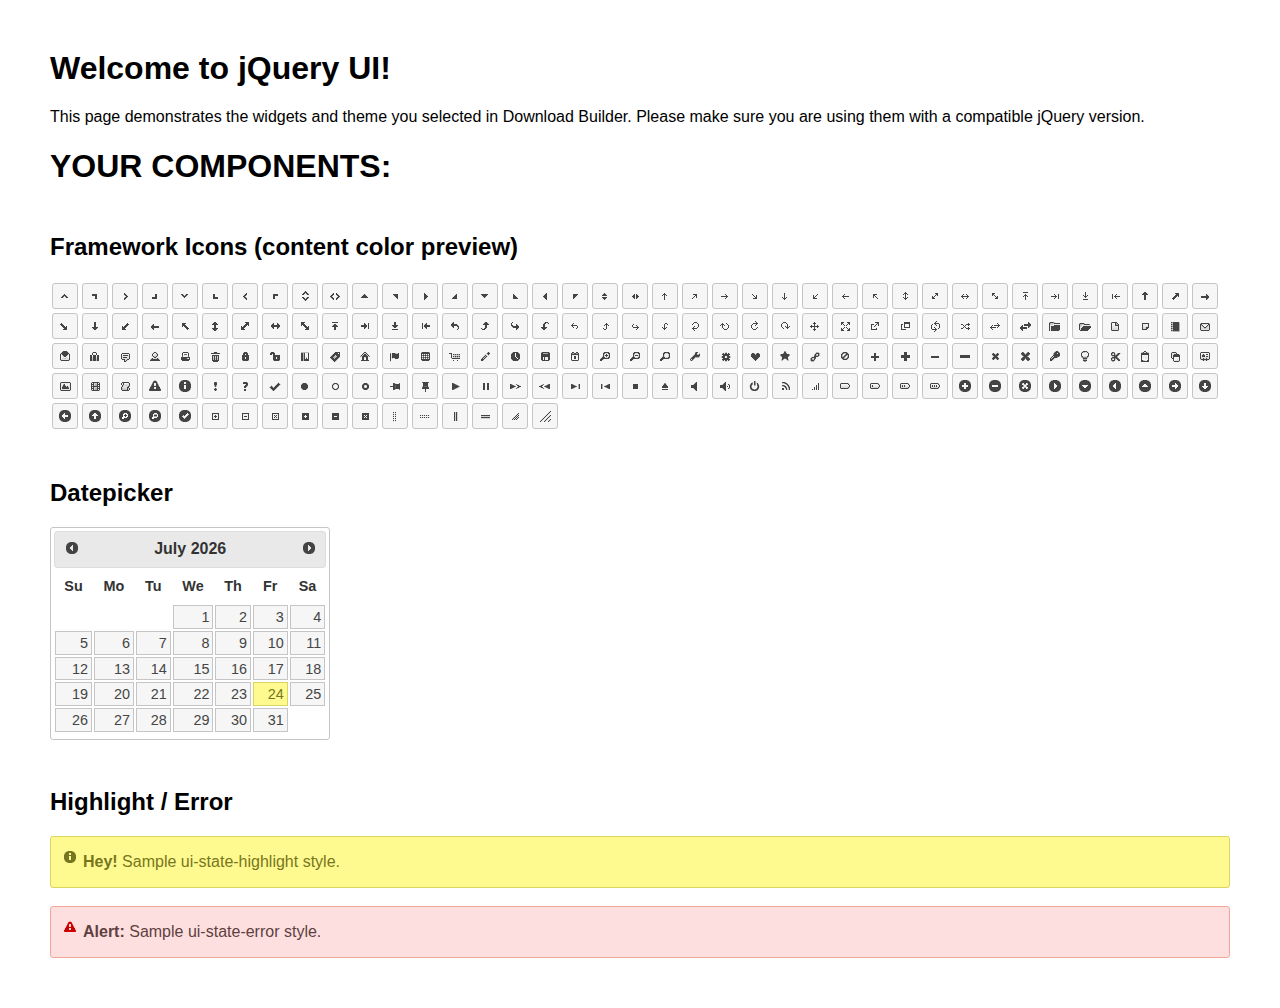
<file: app/app/static/plugins/jquery-datepicker/index.html>
<!doctype html>
<html lang="us">
<head>
	<meta charset="utf-8">
	<title>jQuery UI Example Page</title>
	<link href="jquery-ui.css" rel="stylesheet">
	<style>
	body{
		font-family: "Trebuchet MS", sans-serif;
		margin: 50px;
	}
	.demoHeaders {
		margin-top: 2em;
	}
	#dialog-link {
		padding: .4em 1em .4em 20px;
		text-decoration: none;
		position: relative;
	}
	#dialog-link span.ui-icon {
		margin: 0 5px 0 0;
		position: absolute;
		left: .2em;
		top: 50%;
		margin-top: -8px;
	}
	#icons {
		margin: 0;
		padding: 0;
	}
	#icons li {
		margin: 2px;
		position: relative;
		padding: 4px 0;
		cursor: pointer;
		float: left;
		list-style: none;
	}
	#icons span.ui-icon {
		float: left;
		margin: 0 4px;
	}
	.fakewindowcontain .ui-widget-overlay {
		position: absolute;
	}
	select {
		width: 200px;
	}
	</style>
</head>
<body>

<h1>Welcome to jQuery UI!</h1>

<div class="ui-widget">
	<p>This page demonstrates the widgets and theme you selected in Download Builder. Please make sure you are using them with a compatible jQuery version.</p>
</div>

<h1>YOUR COMPONENTS:</h1>
















<h2 class="demoHeaders">Framework Icons (content color preview)</h2>
<ul id="icons" class="ui-widget ui-helper-clearfix">
	<li class="ui-state-default ui-corner-all" title=".ui-icon-caret-1-n"><span class="ui-icon ui-icon-caret-1-n"></span></li>
	<li class="ui-state-default ui-corner-all" title=".ui-icon-caret-1-ne"><span class="ui-icon ui-icon-caret-1-ne"></span></li>
	<li class="ui-state-default ui-corner-all" title=".ui-icon-caret-1-e"><span class="ui-icon ui-icon-caret-1-e"></span></li>
	<li class="ui-state-default ui-corner-all" title=".ui-icon-caret-1-se"><span class="ui-icon ui-icon-caret-1-se"></span></li>
	<li class="ui-state-default ui-corner-all" title=".ui-icon-caret-1-s"><span class="ui-icon ui-icon-caret-1-s"></span></li>
	<li class="ui-state-default ui-corner-all" title=".ui-icon-caret-1-sw"><span class="ui-icon ui-icon-caret-1-sw"></span></li>
	<li class="ui-state-default ui-corner-all" title=".ui-icon-caret-1-w"><span class="ui-icon ui-icon-caret-1-w"></span></li>
	<li class="ui-state-default ui-corner-all" title=".ui-icon-caret-1-nw"><span class="ui-icon ui-icon-caret-1-nw"></span></li>
	<li class="ui-state-default ui-corner-all" title=".ui-icon-caret-2-n-s"><span class="ui-icon ui-icon-caret-2-n-s"></span></li>
	<li class="ui-state-default ui-corner-all" title=".ui-icon-caret-2-e-w"><span class="ui-icon ui-icon-caret-2-e-w"></span></li>
	<li class="ui-state-default ui-corner-all" title=".ui-icon-triangle-1-n"><span class="ui-icon ui-icon-triangle-1-n"></span></li>
	<li class="ui-state-default ui-corner-all" title=".ui-icon-triangle-1-ne"><span class="ui-icon ui-icon-triangle-1-ne"></span></li>
	<li class="ui-state-default ui-corner-all" title=".ui-icon-triangle-1-e"><span class="ui-icon ui-icon-triangle-1-e"></span></li>
	<li class="ui-state-default ui-corner-all" title=".ui-icon-triangle-1-se"><span class="ui-icon ui-icon-triangle-1-se"></span></li>
	<li class="ui-state-default ui-corner-all" title=".ui-icon-triangle-1-s"><span class="ui-icon ui-icon-triangle-1-s"></span></li>
	<li class="ui-state-default ui-corner-all" title=".ui-icon-triangle-1-sw"><span class="ui-icon ui-icon-triangle-1-sw"></span></li>
	<li class="ui-state-default ui-corner-all" title=".ui-icon-triangle-1-w"><span class="ui-icon ui-icon-triangle-1-w"></span></li>
	<li class="ui-state-default ui-corner-all" title=".ui-icon-triangle-1-nw"><span class="ui-icon ui-icon-triangle-1-nw"></span></li>
	<li class="ui-state-default ui-corner-all" title=".ui-icon-triangle-2-n-s"><span class="ui-icon ui-icon-triangle-2-n-s"></span></li>
	<li class="ui-state-default ui-corner-all" title=".ui-icon-triangle-2-e-w"><span class="ui-icon ui-icon-triangle-2-e-w"></span></li>
	<li class="ui-state-default ui-corner-all" title=".ui-icon-arrow-1-n"><span class="ui-icon ui-icon-arrow-1-n"></span></li>
	<li class="ui-state-default ui-corner-all" title=".ui-icon-arrow-1-ne"><span class="ui-icon ui-icon-arrow-1-ne"></span></li>
	<li class="ui-state-default ui-corner-all" title=".ui-icon-arrow-1-e"><span class="ui-icon ui-icon-arrow-1-e"></span></li>
	<li class="ui-state-default ui-corner-all" title=".ui-icon-arrow-1-se"><span class="ui-icon ui-icon-arrow-1-se"></span></li>
	<li class="ui-state-default ui-corner-all" title=".ui-icon-arrow-1-s"><span class="ui-icon ui-icon-arrow-1-s"></span></li>
	<li class="ui-state-default ui-corner-all" title=".ui-icon-arrow-1-sw"><span class="ui-icon ui-icon-arrow-1-sw"></span></li>
	<li class="ui-state-default ui-corner-all" title=".ui-icon-arrow-1-w"><span class="ui-icon ui-icon-arrow-1-w"></span></li>
	<li class="ui-state-default ui-corner-all" title=".ui-icon-arrow-1-nw"><span class="ui-icon ui-icon-arrow-1-nw"></span></li>
	<li class="ui-state-default ui-corner-all" title=".ui-icon-arrow-2-n-s"><span class="ui-icon ui-icon-arrow-2-n-s"></span></li>
	<li class="ui-state-default ui-corner-all" title=".ui-icon-arrow-2-ne-sw"><span class="ui-icon ui-icon-arrow-2-ne-sw"></span></li>
	<li class="ui-state-default ui-corner-all" title=".ui-icon-arrow-2-e-w"><span class="ui-icon ui-icon-arrow-2-e-w"></span></li>
	<li class="ui-state-default ui-corner-all" title=".ui-icon-arrow-2-se-nw"><span class="ui-icon ui-icon-arrow-2-se-nw"></span></li>
	<li class="ui-state-default ui-corner-all" title=".ui-icon-arrowstop-1-n"><span class="ui-icon ui-icon-arrowstop-1-n"></span></li>
	<li class="ui-state-default ui-corner-all" title=".ui-icon-arrowstop-1-e"><span class="ui-icon ui-icon-arrowstop-1-e"></span></li>
	<li class="ui-state-default ui-corner-all" title=".ui-icon-arrowstop-1-s"><span class="ui-icon ui-icon-arrowstop-1-s"></span></li>
	<li class="ui-state-default ui-corner-all" title=".ui-icon-arrowstop-1-w"><span class="ui-icon ui-icon-arrowstop-1-w"></span></li>
	<li class="ui-state-default ui-corner-all" title=".ui-icon-arrowthick-1-n"><span class="ui-icon ui-icon-arrowthick-1-n"></span></li>
	<li class="ui-state-default ui-corner-all" title=".ui-icon-arrowthick-1-ne"><span class="ui-icon ui-icon-arrowthick-1-ne"></span></li>
	<li class="ui-state-default ui-corner-all" title=".ui-icon-arrowthick-1-e"><span class="ui-icon ui-icon-arrowthick-1-e"></span></li>
	<li class="ui-state-default ui-corner-all" title=".ui-icon-arrowthick-1-se"><span class="ui-icon ui-icon-arrowthick-1-se"></span></li>
	<li class="ui-state-default ui-corner-all" title=".ui-icon-arrowthick-1-s"><span class="ui-icon ui-icon-arrowthick-1-s"></span></li>
	<li class="ui-state-default ui-corner-all" title=".ui-icon-arrowthick-1-sw"><span class="ui-icon ui-icon-arrowthick-1-sw"></span></li>
	<li class="ui-state-default ui-corner-all" title=".ui-icon-arrowthick-1-w"><span class="ui-icon ui-icon-arrowthick-1-w"></span></li>
	<li class="ui-state-default ui-corner-all" title=".ui-icon-arrowthick-1-nw"><span class="ui-icon ui-icon-arrowthick-1-nw"></span></li>
	<li class="ui-state-default ui-corner-all" title=".ui-icon-arrowthick-2-n-s"><span class="ui-icon ui-icon-arrowthick-2-n-s"></span></li>
	<li class="ui-state-default ui-corner-all" title=".ui-icon-arrowthick-2-ne-sw"><span class="ui-icon ui-icon-arrowthick-2-ne-sw"></span></li>
	<li class="ui-state-default ui-corner-all" title=".ui-icon-arrowthick-2-e-w"><span class="ui-icon ui-icon-arrowthick-2-e-w"></span></li>
	<li class="ui-state-default ui-corner-all" title=".ui-icon-arrowthick-2-se-nw"><span class="ui-icon ui-icon-arrowthick-2-se-nw"></span></li>
	<li class="ui-state-default ui-corner-all" title=".ui-icon-arrowthickstop-1-n"><span class="ui-icon ui-icon-arrowthickstop-1-n"></span></li>
	<li class="ui-state-default ui-corner-all" title=".ui-icon-arrowthickstop-1-e"><span class="ui-icon ui-icon-arrowthickstop-1-e"></span></li>
	<li class="ui-state-default ui-corner-all" title=".ui-icon-arrowthickstop-1-s"><span class="ui-icon ui-icon-arrowthickstop-1-s"></span></li>
	<li class="ui-state-default ui-corner-all" title=".ui-icon-arrowthickstop-1-w"><span class="ui-icon ui-icon-arrowthickstop-1-w"></span></li>
	<li class="ui-state-default ui-corner-all" title=".ui-icon-arrowreturnthick-1-w"><span class="ui-icon ui-icon-arrowreturnthick-1-w"></span></li>
	<li class="ui-state-default ui-corner-all" title=".ui-icon-arrowreturnthick-1-n"><span class="ui-icon ui-icon-arrowreturnthick-1-n"></span></li>
	<li class="ui-state-default ui-corner-all" title=".ui-icon-arrowreturnthick-1-e"><span class="ui-icon ui-icon-arrowreturnthick-1-e"></span></li>
	<li class="ui-state-default ui-corner-all" title=".ui-icon-arrowreturnthick-1-s"><span class="ui-icon ui-icon-arrowreturnthick-1-s"></span></li>
	<li class="ui-state-default ui-corner-all" title=".ui-icon-arrowreturn-1-w"><span class="ui-icon ui-icon-arrowreturn-1-w"></span></li>
	<li class="ui-state-default ui-corner-all" title=".ui-icon-arrowreturn-1-n"><span class="ui-icon ui-icon-arrowreturn-1-n"></span></li>
	<li class="ui-state-default ui-corner-all" title=".ui-icon-arrowreturn-1-e"><span class="ui-icon ui-icon-arrowreturn-1-e"></span></li>
	<li class="ui-state-default ui-corner-all" title=".ui-icon-arrowreturn-1-s"><span class="ui-icon ui-icon-arrowreturn-1-s"></span></li>
	<li class="ui-state-default ui-corner-all" title=".ui-icon-arrowrefresh-1-w"><span class="ui-icon ui-icon-arrowrefresh-1-w"></span></li>
	<li class="ui-state-default ui-corner-all" title=".ui-icon-arrowrefresh-1-n"><span class="ui-icon ui-icon-arrowrefresh-1-n"></span></li>
	<li class="ui-state-default ui-corner-all" title=".ui-icon-arrowrefresh-1-e"><span class="ui-icon ui-icon-arrowrefresh-1-e"></span></li>
	<li class="ui-state-default ui-corner-all" title=".ui-icon-arrowrefresh-1-s"><span class="ui-icon ui-icon-arrowrefresh-1-s"></span></li>
	<li class="ui-state-default ui-corner-all" title=".ui-icon-arrow-4"><span class="ui-icon ui-icon-arrow-4"></span></li>
	<li class="ui-state-default ui-corner-all" title=".ui-icon-arrow-4-diag"><span class="ui-icon ui-icon-arrow-4-diag"></span></li>
	<li class="ui-state-default ui-corner-all" title=".ui-icon-extlink"><span class="ui-icon ui-icon-extlink"></span></li>
	<li class="ui-state-default ui-corner-all" title=".ui-icon-newwin"><span class="ui-icon ui-icon-newwin"></span></li>
	<li class="ui-state-default ui-corner-all" title=".ui-icon-refresh"><span class="ui-icon ui-icon-refresh"></span></li>
	<li class="ui-state-default ui-corner-all" title=".ui-icon-shuffle"><span class="ui-icon ui-icon-shuffle"></span></li>
	<li class="ui-state-default ui-corner-all" title=".ui-icon-transfer-e-w"><span class="ui-icon ui-icon-transfer-e-w"></span></li>
	<li class="ui-state-default ui-corner-all" title=".ui-icon-transferthick-e-w"><span class="ui-icon ui-icon-transferthick-e-w"></span></li>
	<li class="ui-state-default ui-corner-all" title=".ui-icon-folder-collapsed"><span class="ui-icon ui-icon-folder-collapsed"></span></li>
	<li class="ui-state-default ui-corner-all" title=".ui-icon-folder-open"><span class="ui-icon ui-icon-folder-open"></span></li>
	<li class="ui-state-default ui-corner-all" title=".ui-icon-document"><span class="ui-icon ui-icon-document"></span></li>
	<li class="ui-state-default ui-corner-all" title=".ui-icon-document-b"><span class="ui-icon ui-icon-document-b"></span></li>
	<li class="ui-state-default ui-corner-all" title=".ui-icon-note"><span class="ui-icon ui-icon-note"></span></li>
	<li class="ui-state-default ui-corner-all" title=".ui-icon-mail-closed"><span class="ui-icon ui-icon-mail-closed"></span></li>
	<li class="ui-state-default ui-corner-all" title=".ui-icon-mail-open"><span class="ui-icon ui-icon-mail-open"></span></li>
	<li class="ui-state-default ui-corner-all" title=".ui-icon-suitcase"><span class="ui-icon ui-icon-suitcase"></span></li>
	<li class="ui-state-default ui-corner-all" title=".ui-icon-comment"><span class="ui-icon ui-icon-comment"></span></li>
	<li class="ui-state-default ui-corner-all" title=".ui-icon-person"><span class="ui-icon ui-icon-person"></span></li>
	<li class="ui-state-default ui-corner-all" title=".ui-icon-print"><span class="ui-icon ui-icon-print"></span></li>
	<li class="ui-state-default ui-corner-all" title=".ui-icon-trash"><span class="ui-icon ui-icon-trash"></span></li>
	<li class="ui-state-default ui-corner-all" title=".ui-icon-locked"><span class="ui-icon ui-icon-locked"></span></li>
	<li class="ui-state-default ui-corner-all" title=".ui-icon-unlocked"><span class="ui-icon ui-icon-unlocked"></span></li>
	<li class="ui-state-default ui-corner-all" title=".ui-icon-bookmark"><span class="ui-icon ui-icon-bookmark"></span></li>
	<li class="ui-state-default ui-corner-all" title=".ui-icon-tag"><span class="ui-icon ui-icon-tag"></span></li>
	<li class="ui-state-default ui-corner-all" title=".ui-icon-home"><span class="ui-icon ui-icon-home"></span></li>
	<li class="ui-state-default ui-corner-all" title=".ui-icon-flag"><span class="ui-icon ui-icon-flag"></span></li>
	<li class="ui-state-default ui-corner-all" title=".ui-icon-calculator"><span class="ui-icon ui-icon-calculator"></span></li>
	<li class="ui-state-default ui-corner-all" title=".ui-icon-cart"><span class="ui-icon ui-icon-cart"></span></li>
	<li class="ui-state-default ui-corner-all" title=".ui-icon-pencil"><span class="ui-icon ui-icon-pencil"></span></li>
	<li class="ui-state-default ui-corner-all" title=".ui-icon-clock"><span class="ui-icon ui-icon-clock"></span></li>
	<li class="ui-state-default ui-corner-all" title=".ui-icon-disk"><span class="ui-icon ui-icon-disk"></span></li>
	<li class="ui-state-default ui-corner-all" title=".ui-icon-calendar"><span class="ui-icon ui-icon-calendar"></span></li>
	<li class="ui-state-default ui-corner-all" title=".ui-icon-zoomin"><span class="ui-icon ui-icon-zoomin"></span></li>
	<li class="ui-state-default ui-corner-all" title=".ui-icon-zoomout"><span class="ui-icon ui-icon-zoomout"></span></li>
	<li class="ui-state-default ui-corner-all" title=".ui-icon-search"><span class="ui-icon ui-icon-search"></span></li>
	<li class="ui-state-default ui-corner-all" title=".ui-icon-wrench"><span class="ui-icon ui-icon-wrench"></span></li>
	<li class="ui-state-default ui-corner-all" title=".ui-icon-gear"><span class="ui-icon ui-icon-gear"></span></li>
	<li class="ui-state-default ui-corner-all" title=".ui-icon-heart"><span class="ui-icon ui-icon-heart"></span></li>
	<li class="ui-state-default ui-corner-all" title=".ui-icon-star"><span class="ui-icon ui-icon-star"></span></li>
	<li class="ui-state-default ui-corner-all" title=".ui-icon-link"><span class="ui-icon ui-icon-link"></span></li>
	<li class="ui-state-default ui-corner-all" title=".ui-icon-cancel"><span class="ui-icon ui-icon-cancel"></span></li>
	<li class="ui-state-default ui-corner-all" title=".ui-icon-plus"><span class="ui-icon ui-icon-plus"></span></li>
	<li class="ui-state-default ui-corner-all" title=".ui-icon-plusthick"><span class="ui-icon ui-icon-plusthick"></span></li>
	<li class="ui-state-default ui-corner-all" title=".ui-icon-minus"><span class="ui-icon ui-icon-minus"></span></li>
	<li class="ui-state-default ui-corner-all" title=".ui-icon-minusthick"><span class="ui-icon ui-icon-minusthick"></span></li>
	<li class="ui-state-default ui-corner-all" title=".ui-icon-close"><span class="ui-icon ui-icon-close"></span></li>
	<li class="ui-state-default ui-corner-all" title=".ui-icon-closethick"><span class="ui-icon ui-icon-closethick"></span></li>
	<li class="ui-state-default ui-corner-all" title=".ui-icon-key"><span class="ui-icon ui-icon-key"></span></li>
	<li class="ui-state-default ui-corner-all" title=".ui-icon-lightbulb"><span class="ui-icon ui-icon-lightbulb"></span></li>
	<li class="ui-state-default ui-corner-all" title=".ui-icon-scissors"><span class="ui-icon ui-icon-scissors"></span></li>
	<li class="ui-state-default ui-corner-all" title=".ui-icon-clipboard"><span class="ui-icon ui-icon-clipboard"></span></li>
	<li class="ui-state-default ui-corner-all" title=".ui-icon-copy"><span class="ui-icon ui-icon-copy"></span></li>
	<li class="ui-state-default ui-corner-all" title=".ui-icon-contact"><span class="ui-icon ui-icon-contact"></span></li>
	<li class="ui-state-default ui-corner-all" title=".ui-icon-image"><span class="ui-icon ui-icon-image"></span></li>
	<li class="ui-state-default ui-corner-all" title=".ui-icon-video"><span class="ui-icon ui-icon-video"></span></li>
	<li class="ui-state-default ui-corner-all" title=".ui-icon-script"><span class="ui-icon ui-icon-script"></span></li>
	<li class="ui-state-default ui-corner-all" title=".ui-icon-alert"><span class="ui-icon ui-icon-alert"></span></li>
	<li class="ui-state-default ui-corner-all" title=".ui-icon-info"><span class="ui-icon ui-icon-info"></span></li>
	<li class="ui-state-default ui-corner-all" title=".ui-icon-notice"><span class="ui-icon ui-icon-notice"></span></li>
	<li class="ui-state-default ui-corner-all" title=".ui-icon-help"><span class="ui-icon ui-icon-help"></span></li>
	<li class="ui-state-default ui-corner-all" title=".ui-icon-check"><span class="ui-icon ui-icon-check"></span></li>
	<li class="ui-state-default ui-corner-all" title=".ui-icon-bullet"><span class="ui-icon ui-icon-bullet"></span></li>
	<li class="ui-state-default ui-corner-all" title=".ui-icon-radio-off"><span class="ui-icon ui-icon-radio-off"></span></li>
	<li class="ui-state-default ui-corner-all" title=".ui-icon-radio-on"><span class="ui-icon ui-icon-radio-on"></span></li>
	<li class="ui-state-default ui-corner-all" title=".ui-icon-pin-w"><span class="ui-icon ui-icon-pin-w"></span></li>
	<li class="ui-state-default ui-corner-all" title=".ui-icon-pin-s"><span class="ui-icon ui-icon-pin-s"></span></li>
	<li class="ui-state-default ui-corner-all" title=".ui-icon-play"><span class="ui-icon ui-icon-play"></span></li>
	<li class="ui-state-default ui-corner-all" title=".ui-icon-pause"><span class="ui-icon ui-icon-pause"></span></li>
	<li class="ui-state-default ui-corner-all" title=".ui-icon-seek-next"><span class="ui-icon ui-icon-seek-next"></span></li>
	<li class="ui-state-default ui-corner-all" title=".ui-icon-seek-prev"><span class="ui-icon ui-icon-seek-prev"></span></li>
	<li class="ui-state-default ui-corner-all" title=".ui-icon-seek-end"><span class="ui-icon ui-icon-seek-end"></span></li>
	<li class="ui-state-default ui-corner-all" title=".ui-icon-seek-first"><span class="ui-icon ui-icon-seek-first"></span></li>
	<li class="ui-state-default ui-corner-all" title=".ui-icon-stop"><span class="ui-icon ui-icon-stop"></span></li>
	<li class="ui-state-default ui-corner-all" title=".ui-icon-eject"><span class="ui-icon ui-icon-eject"></span></li>
	<li class="ui-state-default ui-corner-all" title=".ui-icon-volume-off"><span class="ui-icon ui-icon-volume-off"></span></li>
	<li class="ui-state-default ui-corner-all" title=".ui-icon-volume-on"><span class="ui-icon ui-icon-volume-on"></span></li>
	<li class="ui-state-default ui-corner-all" title=".ui-icon-power"><span class="ui-icon ui-icon-power"></span></li>
	<li class="ui-state-default ui-corner-all" title=".ui-icon-signal-diag"><span class="ui-icon ui-icon-signal-diag"></span></li>
	<li class="ui-state-default ui-corner-all" title=".ui-icon-signal"><span class="ui-icon ui-icon-signal"></span></li>
	<li class="ui-state-default ui-corner-all" title=".ui-icon-battery-0"><span class="ui-icon ui-icon-battery-0"></span></li>
	<li class="ui-state-default ui-corner-all" title=".ui-icon-battery-1"><span class="ui-icon ui-icon-battery-1"></span></li>
	<li class="ui-state-default ui-corner-all" title=".ui-icon-battery-2"><span class="ui-icon ui-icon-battery-2"></span></li>
	<li class="ui-state-default ui-corner-all" title=".ui-icon-battery-3"><span class="ui-icon ui-icon-battery-3"></span></li>
	<li class="ui-state-default ui-corner-all" title=".ui-icon-circle-plus"><span class="ui-icon ui-icon-circle-plus"></span></li>
	<li class="ui-state-default ui-corner-all" title=".ui-icon-circle-minus"><span class="ui-icon ui-icon-circle-minus"></span></li>
	<li class="ui-state-default ui-corner-all" title=".ui-icon-circle-close"><span class="ui-icon ui-icon-circle-close"></span></li>
	<li class="ui-state-default ui-corner-all" title=".ui-icon-circle-triangle-e"><span class="ui-icon ui-icon-circle-triangle-e"></span></li>
	<li class="ui-state-default ui-corner-all" title=".ui-icon-circle-triangle-s"><span class="ui-icon ui-icon-circle-triangle-s"></span></li>
	<li class="ui-state-default ui-corner-all" title=".ui-icon-circle-triangle-w"><span class="ui-icon ui-icon-circle-triangle-w"></span></li>
	<li class="ui-state-default ui-corner-all" title=".ui-icon-circle-triangle-n"><span class="ui-icon ui-icon-circle-triangle-n"></span></li>
	<li class="ui-state-default ui-corner-all" title=".ui-icon-circle-arrow-e"><span class="ui-icon ui-icon-circle-arrow-e"></span></li>
	<li class="ui-state-default ui-corner-all" title=".ui-icon-circle-arrow-s"><span class="ui-icon ui-icon-circle-arrow-s"></span></li>
	<li class="ui-state-default ui-corner-all" title=".ui-icon-circle-arrow-w"><span class="ui-icon ui-icon-circle-arrow-w"></span></li>
	<li class="ui-state-default ui-corner-all" title=".ui-icon-circle-arrow-n"><span class="ui-icon ui-icon-circle-arrow-n"></span></li>
	<li class="ui-state-default ui-corner-all" title=".ui-icon-circle-zoomin"><span class="ui-icon ui-icon-circle-zoomin"></span></li>
	<li class="ui-state-default ui-corner-all" title=".ui-icon-circle-zoomout"><span class="ui-icon ui-icon-circle-zoomout"></span></li>
	<li class="ui-state-default ui-corner-all" title=".ui-icon-circle-check"><span class="ui-icon ui-icon-circle-check"></span></li>
	<li class="ui-state-default ui-corner-all" title=".ui-icon-circlesmall-plus"><span class="ui-icon ui-icon-circlesmall-plus"></span></li>
	<li class="ui-state-default ui-corner-all" title=".ui-icon-circlesmall-minus"><span class="ui-icon ui-icon-circlesmall-minus"></span></li>
	<li class="ui-state-default ui-corner-all" title=".ui-icon-circlesmall-close"><span class="ui-icon ui-icon-circlesmall-close"></span></li>
	<li class="ui-state-default ui-corner-all" title=".ui-icon-squaresmall-plus"><span class="ui-icon ui-icon-squaresmall-plus"></span></li>
	<li class="ui-state-default ui-corner-all" title=".ui-icon-squaresmall-minus"><span class="ui-icon ui-icon-squaresmall-minus"></span></li>
	<li class="ui-state-default ui-corner-all" title=".ui-icon-squaresmall-close"><span class="ui-icon ui-icon-squaresmall-close"></span></li>
	<li class="ui-state-default ui-corner-all" title=".ui-icon-grip-dotted-vertical"><span class="ui-icon ui-icon-grip-dotted-vertical"></span></li>
	<li class="ui-state-default ui-corner-all" title=".ui-icon-grip-dotted-horizontal"><span class="ui-icon ui-icon-grip-dotted-horizontal"></span></li>
	<li class="ui-state-default ui-corner-all" title=".ui-icon-grip-solid-vertical"><span class="ui-icon ui-icon-grip-solid-vertical"></span></li>
	<li class="ui-state-default ui-corner-all" title=".ui-icon-grip-solid-horizontal"><span class="ui-icon ui-icon-grip-solid-horizontal"></span></li>
	<li class="ui-state-default ui-corner-all" title=".ui-icon-gripsmall-diagonal-se"><span class="ui-icon ui-icon-gripsmall-diagonal-se"></span></li>
	<li class="ui-state-default ui-corner-all" title=".ui-icon-grip-diagonal-se"><span class="ui-icon ui-icon-grip-diagonal-se"></span></li>
</ul>




<!-- Datepicker -->
<h2 class="demoHeaders">Datepicker</h2>
<div id="datepicker"></div>












<!-- Highlight / Error -->
<h2 class="demoHeaders">Highlight / Error</h2>
<div class="ui-widget">
	<div class="ui-state-highlight ui-corner-all" style="margin-top: 20px; padding: 0 .7em;">
		<p><span class="ui-icon ui-icon-info" style="float: left; margin-right: .3em;"></span>
		<strong>Hey!</strong> Sample ui-state-highlight style.</p>
	</div>
</div>
<br>
<div class="ui-widget">
	<div class="ui-state-error ui-corner-all" style="padding: 0 .7em;">
		<p><span class="ui-icon ui-icon-alert" style="float: left; margin-right: .3em;"></span>
		<strong>Alert:</strong> Sample ui-state-error style.</p>
	</div>
</div>

<script src="external/jquery/jquery.js"></script>
<script src="jquery-ui.js"></script>
<script>















$( "#datepicker" ).datepicker({
	inline: true
});














// Hover states on the static widgets
$( "#dialog-link, #icons li" ).hover(
	function() {
		$( this ).addClass( "ui-state-hover" );
	},
	function() {
		$( this ).removeClass( "ui-state-hover" );
	}
);
</script>
</body>
</html>
</file>
